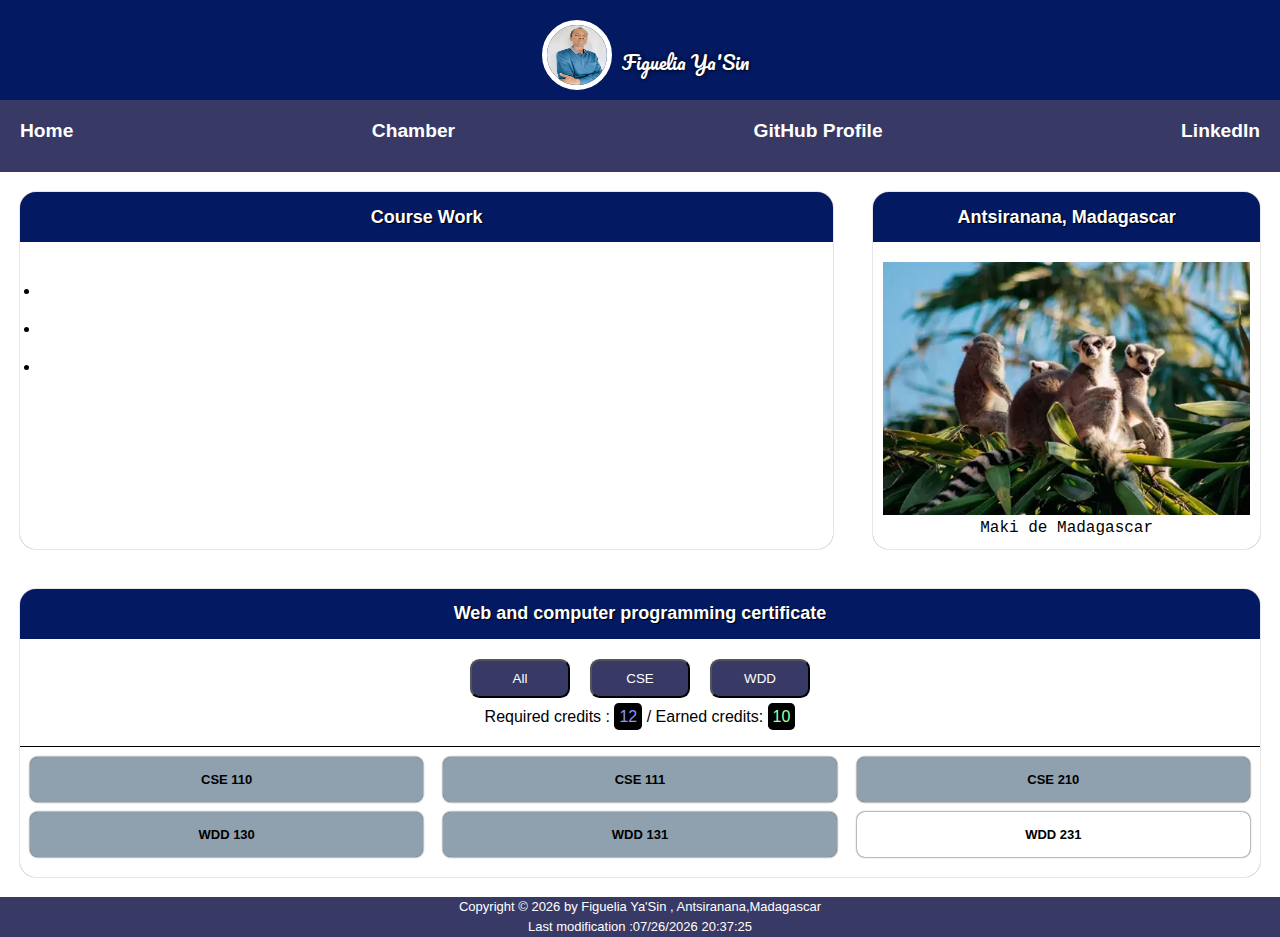
<file: index.html>
<!doctype html>
<html lang="en-US">
  <head>
    <meta charset="utf-8">
    <meta name="viewport" content="width=device-width, initial-scale=1.0">
    <meta name="author" content="Figuelia Ya'Sin">
    <meta name="description" content="Home page for WDD 231 - Web Frontend Development I by Figuelia Ya'Sin">
    <link rel="stylesheet" href="styles/base.css">
    <link rel="stylesheet" href="styles/mobile.css">
    <link rel="preconnect" href="https://fonts.googleapis.com">
    <link rel="preconnect" href="https://fonts.gstatic.com" crossorigin>
    <link rel="shortcut icon" href="images/me-profile.jpg" type="image/x-icon">
    <link href="https://fonts.googleapis.com/css2?family=Fira+Sans:ital,wght@0,100;0,200;0,300;0,400;0,500;0,600;0,700;0,800;0,900;1,100;1,200;1,300;1,400;1,500;1,600;1,700;1,800;1,900&family=Pacifico&family=Playwrite+HU+Guides&family=Roboto:ital,wght@0,100;0,300;0,400;0,500;0,700;0,900;1,100;1,300;1,400;1,500;1,700;1,900&family=Rubik:ital,wght@0,300..900;1,300..900&family=Varela+Round&display=swap" rel="stylesheet">
    <script src="scripts/app.js" defer></script>
    <title>Figuelia Ya'Sin page</title>
  </head>
  <body>
    <header>
       <div class="profile"><img src="images/me-profile.jpg" alt="me" class="me"> <h1>Figuelia Ya'Sin</h1></div>
        <!-- Hidden Checkbox to Control Menu -->
      <input type="checkbox" id="burger-toggle">
      <!-- Burger Icon -->
      <label for="burger-toggle" class="burger-container">
       <span class="burger-line"></span>
      <span class="burger-line"></span>
      <span class="burger-line"></span>
      </label>
      <nav class="nav-menu">
        <ul>
          <li><a href="#">Home</a></li>
          <li><a href="#">Chamber</a></li>
          <li><a href="https://github.com/Figuelia98">GitHub Profile</a></li>
          <li><a href="https://www.linkedin.com/in/figuelia-yasin">LinkedIn</a></li>
        </ul>
      </nav>
    </header>
    <main>
      <section id="top">
        <section class="card">
          <div class="head-card"> <h2>Course Work</h2></div>
          <div class="body-card">
            <div class="para">
              <ul>
                <li></li>
                <li></li>
                <li></li>
              </ul>
            </div>
            
          </div>
        </section>
        <section class="card">
         <div class="head-card"><h2>Antsiranana, Madagascar</h2></div>
         <div class="body-card">
          <figure>
            <img src="images/mobmada.webp" alt="Nosy Lonjo">
            <figcaption>Maki de Madagascar</figcaption>
          </figure>
         </div>
        </section> 
      </section>
      <section id="bottom">
        <section class="card">
          <div class="head-card"><h2>Web and computer programming certificate</h2></div>
          <div class="body-card full">
            <div class="button"> 
              <button id="all">All</button>
              <button id="cse">CSE</button>
              <button id="wdd">WDD</button>
            </div>
            <div id="credits">
            </div>
            <div class="courses">
              
            </div>
         
            </div>
        </section>
      </section>   
    </main>
    <footer>
      <p>Copyright &copy; <span id="currentyear"></span> by Figuelia Ya'Sin , Antsiranana,Madagascar </p>
      <p id="lastModified"></p>
    </footer>
  </body>
</html>
</file>
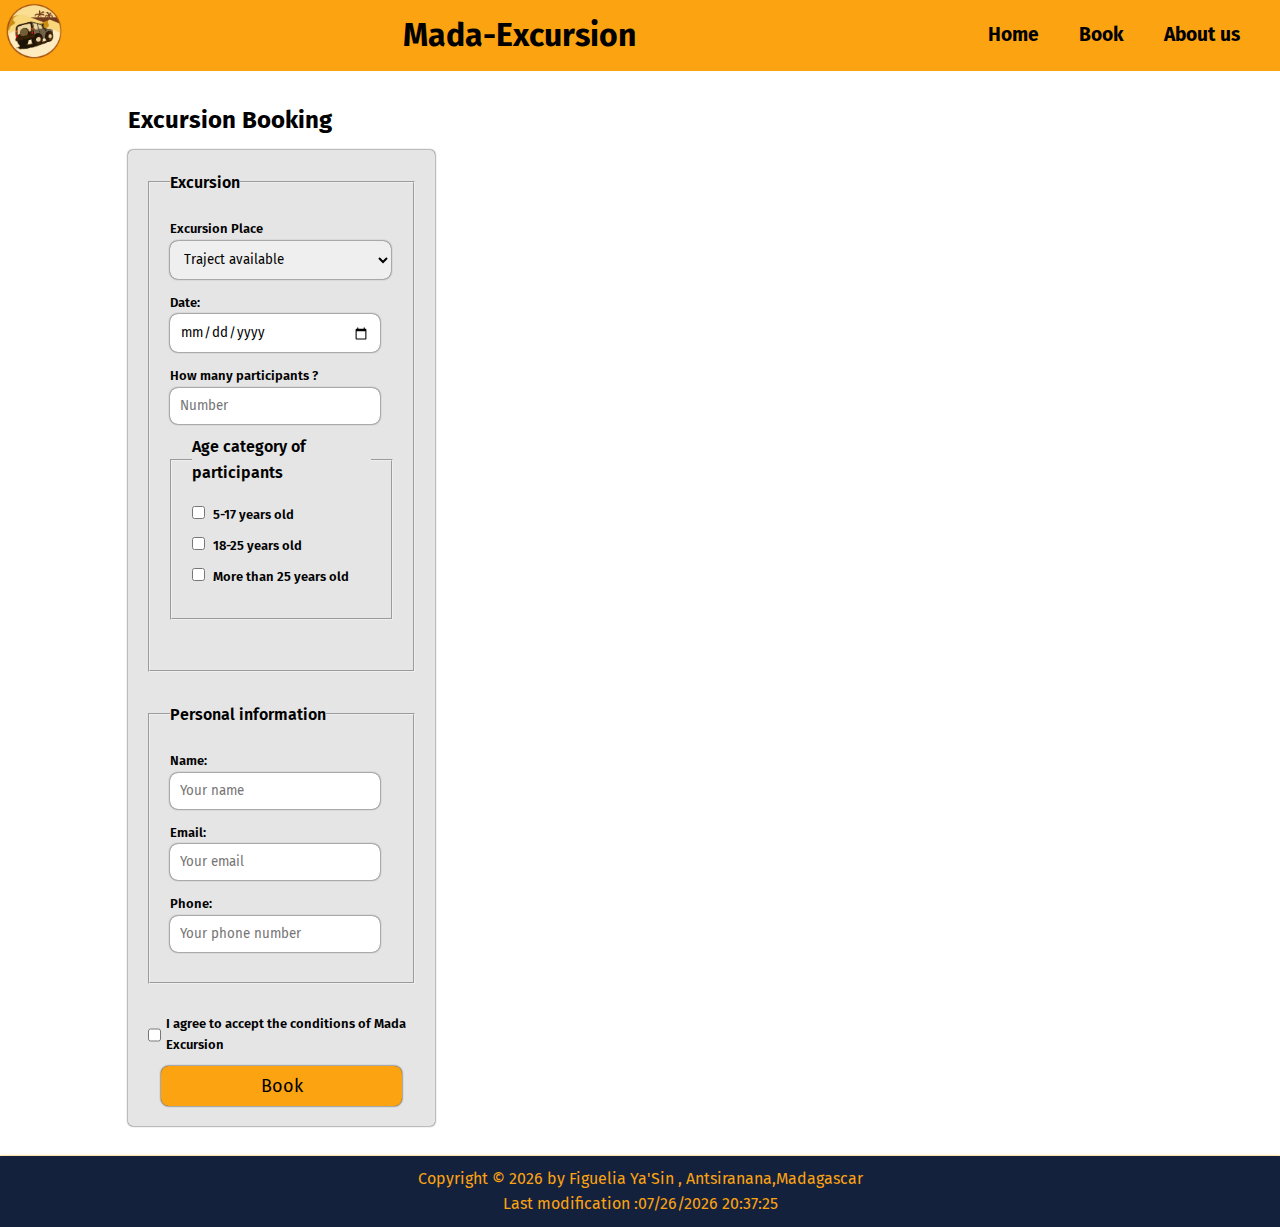
<file: project/book.html>
<!DOCTYPE html>
<html lang="en">
<head>
    <meta charset="UTF-8">
    <meta name="viewport" content="width=device-width, initial-scale=1.0">
    <meta name="author" content="Figuelia Ya'Sin">
    <meta name="description" content="Book page of the Finale Project: Platform that provide excursion service in Madagascar">
    <link rel="preconnect" href="https://fonts.googleapis.com">
    <link rel="preconnect" href="https://fonts.gstatic.com" crossorigin>
    <link href="https://fonts.googleapis.com/css2?family=Fira+Sans:ital,wght@0,100;0,200;0,300;0,400;0,500;0,600;0,700;0,800;0,900;1,100;1,200;1,300;1,400;1,500;1,600;1,700;1,800;1,900&family=Roboto:ital,wght@0,100;0,300;0,400;0,500;0,700;0,900;1,100;1,300;1,400;1,500;1,700;1,900&family=Rubik:ital,wght@0,300..900;1,300..900&family=Varela+Round&display=swap" rel="stylesheet">
    <link rel="preconnect" href="https://fonts.googleapis.com">
    <link rel="preconnect" href="https://fonts.gstatic.com" crossorigin>
    <link href="https://fonts.googleapis.com/css2?family=Fira+Sans:ital,wght@0,100;0,200;0,300;0,400;0,500;0,600;0,700;0,800;0,900;1,100;1,200;1,300;1,400;1,500;1,600;1,700;1,800;1,900&family=Pacifico&family=Roboto:ital,wght@0,100;0,300;0,400;0,500;0,700;0,900;1,100;1,300;1,400;1,500;1,700;1,900&family=Rubik:ital,wght@0,300..900;1,300..900&family=Varela+Round&display=swap" rel="stylesheet">
    <link rel="stylesheet" href="styles/book.css">
    <link rel="shortcut icon" href="images/logo.png" type="image/x-icon">
    <script src="scripts/book.js" defer></script>
    <title>Mada-Excursion-book</title>
</head>
<body>
    <header>
       <img src="images/logo.png" alt="Logo" width="100" height="100">
       <h1>Mada-Excursion</h1>
          <!-- Hidden Checkbox to Control Menu -->
      <input type="checkbox" id="burger-toggle">
      <!-- Burger Icon -->
      <label for="burger-toggle" class="burger-container">
        <span class="burger-line"></span>
       <span class="burger-line"></span>
       <span class="burger-line"></span>
       </label>
       <nav class="nav-menu">
        <ul>
            <li><a href="index.html">Home</a> </li>
            <li><a href="book.html">Book</a></li>
            <li><a href="about.html">About us</a></li>
        </ul>
       </nav>
    </header>
    <main>
    <section>
     <h2>Excursion Booking</h2>
     <form action="booked.html" method="get">
       <fieldset>
        <legend>Excursion</legend>
         <label for="zone">
           Excursion Place
           <select name="zone" id="zone" required>
            <option value="" selected disabled> Traject available</option>
           </select>
         </label>
        <label for="date">
            Date:
            <input type="date" name="date" id="date" required>
        </label>
            <label for="participant">
                How many participants ?
                <input type="number" name="participant" placeholder="Number"  id="participant">
            </label>
            <fieldset class="age">
                <legend>Age category of participants</legend>
                <label for="children">
                    <input type="checkbox" id="children" name="children" value="Children">
                    5-17 years old
                </label>
                <label for="young">
                    <input type="checkbox" id="young" name="young" value="Young adult">
                    18-25 years old
                </label>
                <label for="adult">
                    <input type="checkbox" id="adult" name="adult" value="adult">
                    More than 25 years old
                </label>
            </fieldset>
             
       </fieldset>
       <fieldset>
        <legend>Personal information</legend>

        <label for="name">
            Name:
            <input type="text" name="name" id="name" placeholder="Your name" required>
        </label>
        <label for="email">
            Email:
            <input type="email" name="email" id="email" placeholder="Your email" required>
        </label>
        <label for="phone">
            Phone:
            <input type="text" name="phone" id="phone" placeholder="Your phone number" required>
        </label>
       </fieldset>

       <label for="agree">
        <input type="checkbox" name="agree" id="agree" value="yes" required>
        I agree to accept the conditions of Mada Excursion
       </label>

       <input type="submit" name="submit" value="Book">
     </form>
    </section>
    </main>
    <footer>
        <p>Copyright &copy; <span id="currentyear"></span> by Figuelia Ya'Sin , Antsiranana,Madagascar </p>
        <p id="lastModified"></p>
    </footer>
</body>
</html>
</file>
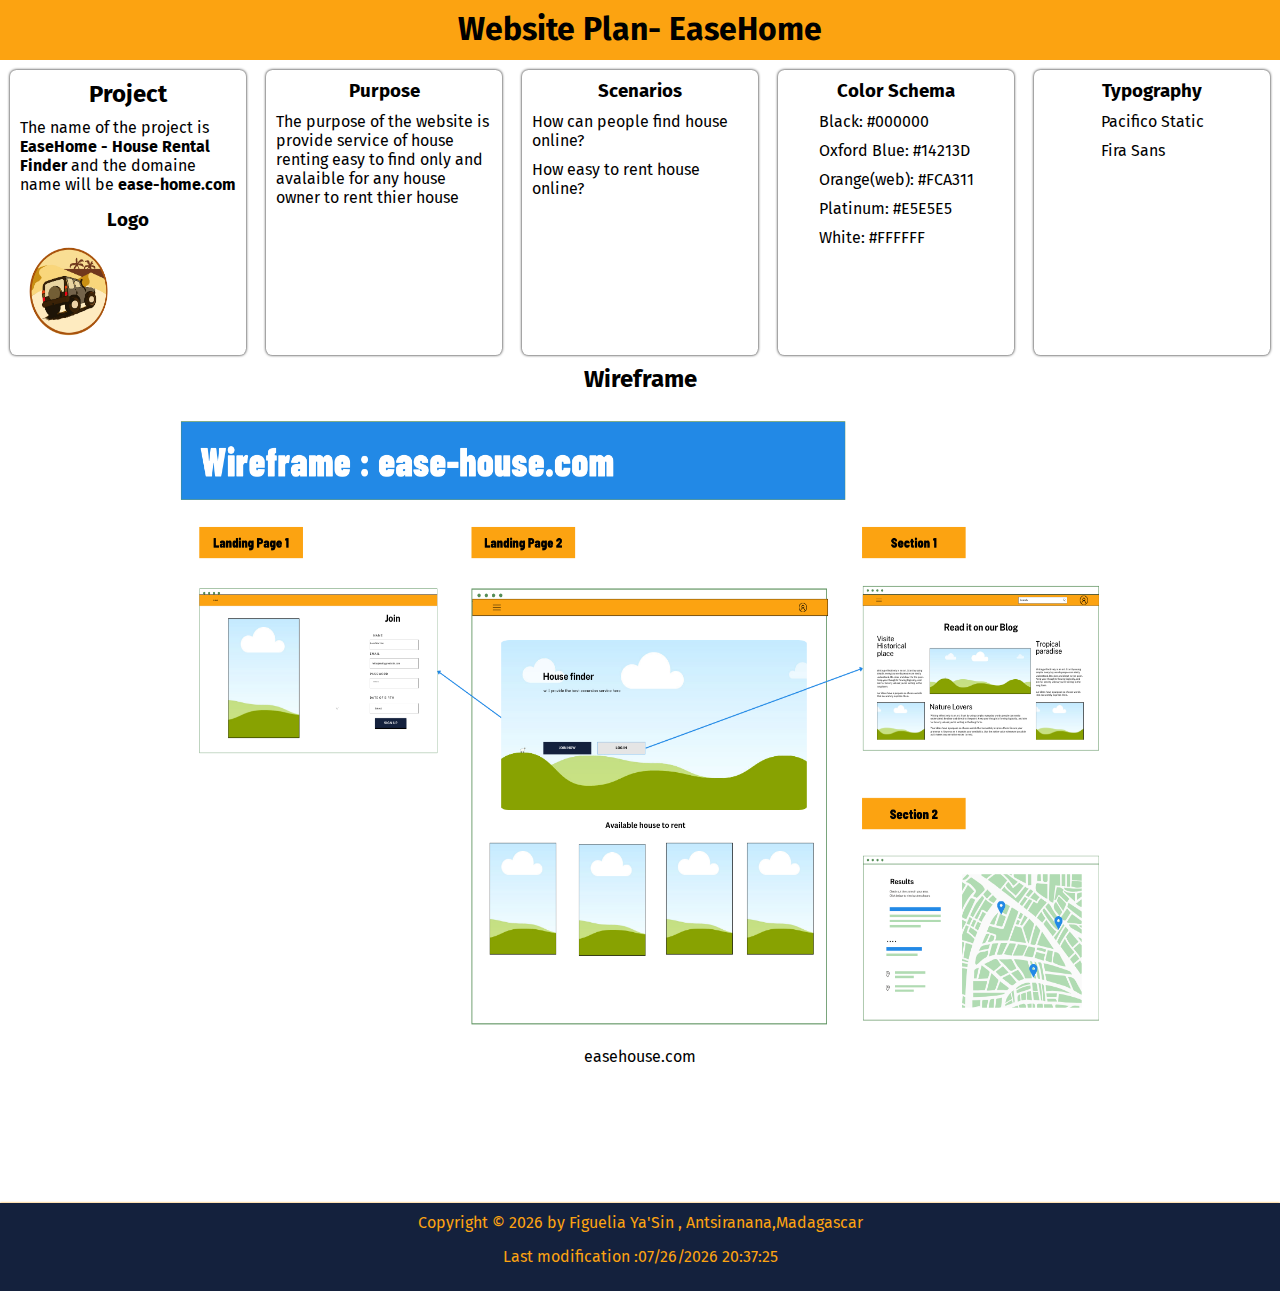
<file: project/siteplan.html>
<!DOCTYPE html>
<html lang="en">
<head>
    <meta charset="UTF-8">
    <meta name="viewport" content="width=device-width, initial-scale=1.0"> 
    <meta name="author" content="Figuelia Ya'Sin">
    <meta name="description" content="Website plan"> 
    <link rel="preconnect" href="https://fonts.googleapis.com">
<link rel="preconnect" href="https://fonts.gstatic.com" crossorigin>
<link href="https://fonts.googleapis.com/css2?family=Fira+Sans:ital,wght@0,100;0,200;0,300;0,400;0,500;0,600;0,700;0,800;0,900;1,100;1,200;1,300;1,400;1,500;1,600;1,700;1,800;1,900&family=Roboto:ital,wght@0,100;0,300;0,400;0,500;0,700;0,900;1,100;1,300;1,400;1,500;1,700;1,900&family=Rubik:ital,wght@0,300..900;1,300..900&family=Varela+Round&display=swap" rel="stylesheet">
<link rel="preconnect" href="https://fonts.googleapis.com">
<link rel="preconnect" href="https://fonts.gstatic.com" crossorigin>
<link href="https://fonts.googleapis.com/css2?family=Fira+Sans:ital,wght@0,100;0,200;0,300;0,400;0,500;0,600;0,700;0,800;0,900;1,100;1,200;1,300;1,400;1,500;1,600;1,700;1,800;1,900&family=Pacifico&family=Roboto:ital,wght@0,100;0,300;0,400;0,500;0,700;0,900;1,100;1,300;1,400;1,500;1,700;1,900&family=Rubik:ital,wght@0,300..900;1,300..900&family=Varela+Round&display=swap" rel="stylesheet">
    <link rel="stylesheet" href="styles/siteplan.css">
    <script src="scripts/siteplan.js" defer></script>
    <title>Website plan</title>
</head>
<body>
  <header>
    <h1>Website Plan- EaseHome</h1>
  </header>
  <main>
    <section>
      <div class="container">
        
        <div class="grid">
          <h2>Project</h2>
          <P>The name of the project is <b>EaseHome - House Rental Finder</b> and the domaine name will be <b>ease-home.com</b></P>
           <h3>Logo</h3>
           <img src="images/logo.png" alt="logo" width="100px" height="100px">
        </div>
        <div class="grid">
          <h3>Purpose</h3>
          <p>The purpose of the website is provide service of house renting  easy to find only and avalaible for any house owner to rent thier house</p>
        </div>
        <div class="grid">
          <h3>Scenarios</h3>
          <ul>
              <li>How can people find house online?</li>
              <li>How easy to rent house online?</li>
          </ul>
        </div>
        <div class="grid">
          <h3>Color Schema</h3>
        <ul>
            <li>Black: #000000</li>
            <li>Oxford Blue: #14213D</li>
            <li>Orange(web): #FCA311</li>
            <li>Platinum: #E5E5E5</li>
            <li>White: #FFFFFF</li>
        </ul>
        </div>
        <div class="grid">
          <h3>Typography</h3>
        <ul>
            <li>Pacifico Static</li>
            <li>Fira Sans</li>
        </ul>
        </div>

      </div>
       
        
       
       
         <h2>Wireframe</h2>
         
         <figure>
          <img src="images/wireframe.png" alt="wireframe">
          <figcaption>easehouse.com</figcaption>
         </figure>
    
        

    </section>
  </main>
  <footer>
    <p>Copyright &copy; <span id="currentyear"></span> by Figuelia Ya'Sin , Antsiranana,Madagascar </p>
    <p id="lastModified"></p>
  </footer>
</body>
</html>
</file>
<file: styles/base.css>
:root{
    --primary-color: #031961;
    --secondary-color:#8fa1ae;
    --accent1-color: #383a65;
    --accent2-color:#ffffff;
}


/* Base Styles */
* {
    margin: 0;
    padding: 0;
    font-family: Arial, Helvetica, sans-serif;
    box-sizing: border-box;
    transition: all 0.3s cubic-bezier(0.25, 0.8, 0.25, 1);
  }
  
  /* Burger Icon Container */
  .burger-container {
    position: fixed;
    top: 20px;
    right: 20px;
    z-index: 1000;
    cursor: pointer;
    width: 40px;
    height: 30px;
    display: none;
    flex-direction: column;
    justify-content: space-between;
    padding: 5px;
    border-radius: 5px;
    background: hwb(0 100% 0% / 0.1);
    box-shadow: 0 4px 6px #0000001a;
  }
  
  /* Burger Icon Lines */
  .burger-line {
    width: 100%;
    height: 3px;
    background-color: bisque;
    border-radius: 2px;
    transform-origin: center;
    transition: all 0.4s ease-in-out;
  }
  
  /* Checkbox Hack */
  #burger-toggle {
    display: none;
  }
  
  
  .nav-menu ul li a:hover::after {
    left: 0;
  }
  
  /* Burger Icon Animation on Checkbox Checked */
  #burger-toggle:checked ~ .burger-container .burger-line:nth-child(1) {
    transform: rotate(45deg) translate(5px, 5px);
  }
  
  #burger-toggle:checked ~ .burger-container .burger-line:nth-child(2) {
    opacity: 0;
  }
  
  #burger-toggle:checked ~ .burger-container .burger-line:nth-child(3) {
    transform: rotate(-45deg) translate(5px, -5px);
  }
  
  /* Navigation Slide In */
  #burger-toggle:checked ~ .nav-menu {
    right: 0;
  }
header,footer body{
    margin: 0 auto;
}

header{
    box-shadow: 0px 0px 2px ;
    background-color:#031961;
    text-align: center;
    width:100% ;
    font-family: 'Times New Roman', Times, serif;
}
.nav-menu {
    background-color: rgb(56, 58, 101);
    padding-bottom: 10px;
    width: 100%;
}
.nav-menu ul{
    list-style-type: none;
    display: flex;
    justify-content: space-between;
}

.nav-menu  a{
    color:white;
    display: block;
    font-size: 1.2rem;
    font-weight: bolder;
    color: #ffffff;
    text-decoration: none;
    padding: 20px;
}
.nav-menu a:hover{
    text-decoration: underline;
}
h1{
    padding-top: 20px;
    padding-bottom: 20px;
    color: white;
    font-size: larger;
}
.me{
    font-family: "DM serif Text", serif;
    font-weight: 400;
    font-style: normal;
}

main{
    background-color: #ffffff;
    display: grid;
    grid-template-columns: 1fr;
    
}
#top{
    display: grid;
    grid-template-columns: 2fr 1fr;
}
.body-card figure{
    width: 95%;
    height: 95%;
    margin: 0 auto;

}
.body-card figure img{
    width: 100%;
    height: 100%;

}
.body-card figcaption{
    text-align: center;
    font-family: 'Courier New', Courier, monospace;
}
footer{
  background-color:rgb(56, 58, 101);
    text-align: center;
    color: white;
    display: grid;
    place-items: center;
    box-shadow: 0px 0px 2px ;
    min-height: 40px;
    font-family: "Roboto", serif;
    font-weight: 100;
    font-style: normal;
    font-variation-settings:"wdth" 100;
    font-size: small;
}

.card{
    border-radius: 1rem;
    box-shadow: 0px 0px 1px ;
    margin:20px ;
    display: grid;
    padding: 0;
    grid-template-rows: 50px 5fr;


}
.full{
    display: grid;
    grid-template-columns: 1fr;
}
.button{
    display: flex;
    justify-content: center;
}
.button button{
    margin-left: 10px;
    width: 100px;
    padding: 10px;
    margin-right: 10px;
    background-color: rgb(56, 58, 101);
    color: white;
    border-radius: 0.6rem;

}
button:hover{
    background-color: #016FB9;
    color: white;
}
.courses{
    display: grid;
    border-top: 1px solid black;
    margin-top: 10px;
    grid-template-columns: 1fr 1fr 1fr;
}
.done{
    background-color: #8fa1ae;
}
.courses div{
    margin-left: 10px;
    margin-right: 10px;
    margin-top: 10px;
    text-align: center;
    font-weight: bolder;
    font-size: small;
    padding: 15px;
    border-radius: 0.5rem;
    box-shadow: 0px 0px 2px black;
}
.head-card{
 background-color:#031961;
 margin: 0;
 display: grid;
 place-items: center;
 border-top-left-radius: 1rem;
 border-top-right-radius: 1rem;
}
.head-card h2{
    color: white;
    font-size: large;
    text-shadow: 1px 1px 1px black;
    
}
.body-card{
background-color:white;
display: grid;
padding-top: 20px;
padding-bottom: 20px;
grid-template-rows:auto auto ;
border-bottom-left-radius: 1rem;
border-bottom-right-radius: 1rem;
}
.required{
    color: #8597FF;
    background-color: black;
    border-radius: 0.3rem;
    padding: 5px;


}
#credits .doner{
    color: #A4FFA4;
    background-color: black;
    border-radius: 0.3rem;
    padding: 5px;

}

#credits p{
    text-align: center;
    padding: 10px;
}
hr{
    height: 0.1px;
}
.list-container {
    display: grid;
    place-items: center;
    justify-items: center;
}
.list-container li{
 margin-top: 15px;
}
.profile {
padding-top: 10px;
display: flex;
justify-content: center;

}
 .me{
    width: 70px;
    border-radius: 50%;
    border: 5px solid #ffffff;
    height: 70px;
    margin: 10px;

}
.profile h1{
    display: inline;
    margin-top: 15px;
    font-family: "Pacifico", serif;
  font-weight: 400;
  font-style: normal;
  text-shadow: 0px 0px 4px black;
}
.para p{
    font-family: Verdana, Geneva, Tahoma, sans-serif;
    padding: 20px;
}
h3{
 text-align: center;
 font-family: Impact, Haettenschweiler, 'Arial Narrow Bold', sans-serif;
}
.para{
    padding: 20px;
}
.para li{
    margin-bottom: 20px;
}
</file>
<file: styles/mobile.css>
:root{
    --primary-color: #016FB9;;
    --secondary-color:#8fa1ae;
    --accent1-color:#22AED1;
    --accent2-color:#ff4d00;
}

@media screen and (max-width:1000px) {
    #top{
        grid-template-columns: 1fr;
    }
}
@media screen and (max-width:700px) {

   .courses{
   
    grid-template-columns: 1fr;
}
.courses div{
 font-size: small;
 margin-bottom: 20px;
 padding: 10px;
}
.head-card h2{
    color: white;
    font-size: medium;
    text-shadow: 1px 1px 1px black;
    
}

header{
    box-shadow: 0px 0px 3px black;
}
nav ul{
  display: block;
}
.nav-menu ul{
  display: block;
}
.nav-menu {
  z-index: 100;
  background-color: var(--primary-color);
  position: fixed;
  top: 0;
  right: -300px;
  width: 300px;
  height: 100%;
  transition: right 0.4s cubic-bezier(0.77, 0.2, 0.05, 1);
  box-shadow: -4px 0 15px #00000033;
  overflow-y: auto;
  padding-top: 100px;
}

.nav-menu::before {
  content: "";
  position: absolute;
  top: 0;
  left: 0;
  width: 100%;
  height: 80px;
  background: #ffffff0d;
}

.nav-menu ul {
  list-style-type: none;
}

.nav-menu ul li {
  margin: 0 15px;
  border-bottom: 1px solid #ffffff1a;
}

.nav-menu ul li a {
  color: white;
  text-decoration: none;
  display: block;
  padding: 15px;
  font-weight: 500;
  position: relative;
  overflow: hidden;
}

.nav-menu ul li a::after {
  content: "";
  position: absolute;
  bottom: 0;
  left: -100%;
  width: 100%;
  height: 2px;
  background-color: var(--secondary-color);
  transition: left 0.3s ease;
}

.nav-menu ul li a:hover::after {
  left: 0;
}
.burger-container {

  display: flex;

}
.button button{
  
  font-size: small;
  width: 80%;

}
}
@media screen and (max-width:400px) {
  .head-card h2{
    color: white;
    font-size: small;
    text-shadow: 1px 1px 1px black;
    
}
}
</file>
<file: project/styles/book.css>
:root{
    --primary-color:#ffffff;  
    --secondary-color:#14213D;
    --accent-color1:#FCA311;
    --accent-color2:#E5E5E5;
    --accent-color3:#000000;
  }
  *{
    margin: 0;
    padding: 0;
    font-family: "Fira Sans", sans-serif;
    font-style: normal;
  }
  
/* Base Styles */
* {
    margin: 0;
    padding: 0;
    box-sizing: border-box;
    transition: all 0.3s cubic-bezier(0.25, 0.8, 0.25, 1);
  }
  
  body {
    font-family: "Inter", -apple-system, BlinkMacSystemFont, "Segoe UI", Roboto,
      Oxygen, Ubuntu, Cantarell, "Open Sans", "Helvetica Neue", sans-serif;
    background-color: var(--background-color);
    color: var(--text-color);
    line-height: 1.6;
  }
  
  header{
   background-color:var(--accent-color1);
   min-height: 60px;
   display: flex;
   justify-content: space-between;

  }
  h1{
  padding: 10px;
  }
  header img{
    width: 70px;
    height: 70%;
  }
  main{

    background-color: var(--primary-color);
    display: grid;
    grid-template-rows: 1fr;
    
}
section{
    
    min-height: 400px;
    width:80% ;
    margin: 0 auto;
    margin-top: 30px;
    margin-bottom: 30px;
}
h2{
    padding-bottom: 10px;
}
form{
    background-color: var(--accent-color2);
    min-width: 300px;
    width: 30%;
    padding: 20px;
    font-weight: 530;
    border-radius: 0.3rem;
    box-shadow: 0px 0px 2px black;
}
select{
    display: block;
    width: 99%;
    border: none;
    border-radius: 0.5rem;
    box-shadow: 0px 0px 2px black;
    margin-bottom: 10px;
    padding: 10px;
}
label{
    font-size: small;
}
legend{
    font-size: medium;
}
.age label{
display: block;
margin-bottom: 10px;
}
.age input{
    margin-right: 5px;
}
label[for='agree']{
    display:flex;
    justify-content: center;
}
label[for='agree'] input{
margin-right: 5px;
}

input[type='text'],input[type='email'],input[type='date'],input[type='number']{
    border: none;
    border-radius: 0.5rem;
    box-shadow: 0px 0px 2px black;
    padding: 10px;
    display: block;
    width: 94%;
   margin-bottom: 10px;
}
input[type='submit']{
    display: block;
    border-radius: 0.5rem;
    border:none;
    box-shadow: 0px 0px 2px black;
    background-color:var(--accent-color1);
    color:var(--accent-color3);
    width: 90%;
    font-size: large;
    height: 40px;
    margin: 0 auto;
    margin-top: 10px;
}
input[type='submit']:hover{
    opacity: 0.7;
}

fieldset{
    padding: 20px;
    margin-bottom:30px;
}
footer{
    background-color:var(--secondary-color);
    text-align: center;
    color: var(--accent-color1);
    display: grid;
    place-items: center;
    padding-top: 10px;
    padding-bottom: 10px;
    box-shadow: 0px 0px 2px ;
}  
nav ul {
    list-style: none;
    padding-top: 20px;
    padding-right:20px;
    position: relative;
    padding-bottom: 20px;
    display: flex;
}


nav a{
    color: var(--accent-color3);
    font-size: 1.2rem;
    font-weight: bolder;
    text-decoration: none;
    padding: 20px;
}
nav a:hover{
    text-decoration: underline;
}
/* Burger Icon Container */
.burger-container {
    position: fixed;
    top: 20px;
    right: 20px;
    z-index: 1000;
    cursor: pointer;
    width: 40px;
    height: 30px;
    display: none;
    flex-direction: column;
    justify-content: space-between;
    padding: 5px;
    border-radius: 5px;
    background: hwb(0 100% 0% / 0.1);
    box-shadow: 0 4px 6px #0000001a;
  }
  
  /* Burger Icon Lines */
  .burger-line {
    width: 100%;
    height: 3px;
    background-color: var(--primary-color);
    border-radius: 2px;
    transform-origin: center;
    transition: all 0.4s ease-in-out;
  }
  
  /* Checkbox Hack */
  #burger-toggle {
    display: none;
  }
  
  
  .nav-menu ul li a:hover::after {
    left: 0;
  }
  
  /* Burger Icon Animation on Checkbox Checked */
  #burger-toggle:checked ~ .burger-container .burger-line:nth-child(1) {
    transform: rotate(45deg) translate(5px, 5px);
  }
  
  #burger-toggle:checked ~ .burger-container .burger-line:nth-child(2) {
    opacity: 0;
  }
  
  #burger-toggle:checked ~ .burger-container .burger-line:nth-child(3) {
    transform: rotate(-45deg) translate(5px, -5px);
  }
  
  /* Navigation Slide In */
  #burger-toggle:checked ~ .nav-menu {
    right: 0;
  }
  
@media screen and (max-width: 1000px) {
    form{
        width: 60%;
     
    }
   
  }

@media screen and (max-width: 800px) {
    form{
        width: 70%;
     
    }
   
  }
  @media screen and (max-width: 650px) {
    form{
        width: 90%;
     
    }
    header{
        justify-content: center;
      }
      h1{
        font-size: x-large;
      }
      nav ul{
        display: block;
      }
      .nav-menu {
        z-index: 100;
        background-color: var(--secondary-color);
        position: fixed;
        top: 0;
        right: -300px;
        width: 300px;
        height: 100%;
        transition: right 0.4s cubic-bezier(0.77, 0.2, 0.05, 1);
        box-shadow: -4px 0 15px #00000033;
        overflow-y: auto;
        padding-top: 100px;
      }
      
      .nav-menu::before {
        content: "";
        position: absolute;
        top: 0;
        left: 0;
        width: 100%;
        height: 80px;
        background: #ffffff0d;
      }
      
      .nav-menu ul {
        list-style-type: none;
      }
      
      .nav-menu ul li {
        margin: 0 15px;
        border-bottom: 1px solid #ffffff1a;
      }
      
      .nav-menu ul li a {
        color: white;
        text-decoration: none;
        display: block;
        padding: 15px;
        font-weight: 500;
        position: relative;
        overflow: hidden;
      }
      
      .nav-menu ul li a::after {
        content: "";
        position: absolute;
        bottom: 0;
        left: -100%;
        width: 100%;
        height: 2px;
        background-color: var(--secondary-color);
        transition: left 0.3s ease;
      }
      
      .nav-menu ul li a:hover::after {
        left: 0;
      }
      .burger-container {
    
        display: flex;
      
      }
   
  }
</file>
<file: project/styles/siteplan.css>
:root{
    --primary-color:#ffffff;  
    --secondary-color:#14213D;
    --accent-color1:#FCA311;
    --accent-color2:#E5E5E5;
    --accent-color3:#000000;
  }
  *{
  margin: 0;
  padding: 0;
  font-family: "Fira Sans", sans-serif;
  font-style: normal;
}

header{
 background-color:var(--accent-color1);
  min-height: 60px;

}


h1{
    text-align: center;
    padding: 10px;
}
h2,h3{
    text-align: center;
    margin-bottom: 10px;
}
figcaption{
    text-align: center;
}


p,ul{
    margin-bottom: 15px;
}
ul{
    list-style: none;
}
li{
    margin-bottom: 10px;
}
figure{
    width:80%;
    height: 800px;
    display: block;
    margin: 0 auto;

    
}
footer{
    padding-top: 10px;
    padding-bottom:10px ;
    background-color:var(--secondary-color);
    text-align: center;
    display: grid;
    place-items: center;
    box-shadow: 0px 0px 2px ;
    color:var(--accent-color1);
    min-height: 40px;
}
.container{
    display: grid;
    grid-template-columns: 1fr 1fr 1fr 1fr  1fr;
}
.grid{
    margin: 10px;
    padding: 10px;
    box-shadow: 0px 0px 3px black;
    justify-items: center;
    border-radius: 0.4rem;
}
figure img{
    width: 100%;
    height: 80%;
}

@media screen and (max-width:800px) {
    .container{
        display: grid;
        grid-template-columns: 1fr 1fr;
    }  
}

@media screen and (max-width:600px) {
    .container{
        display: grid;
        grid-template-columns: 1fr;
    }  
    figure img{
        width: 100%;
        height: 90%;
    }
    figure{
        width:90%;
        height: 600px;
        display: block;
        margin: 0 auto;
    
        
    }
}
</file>
